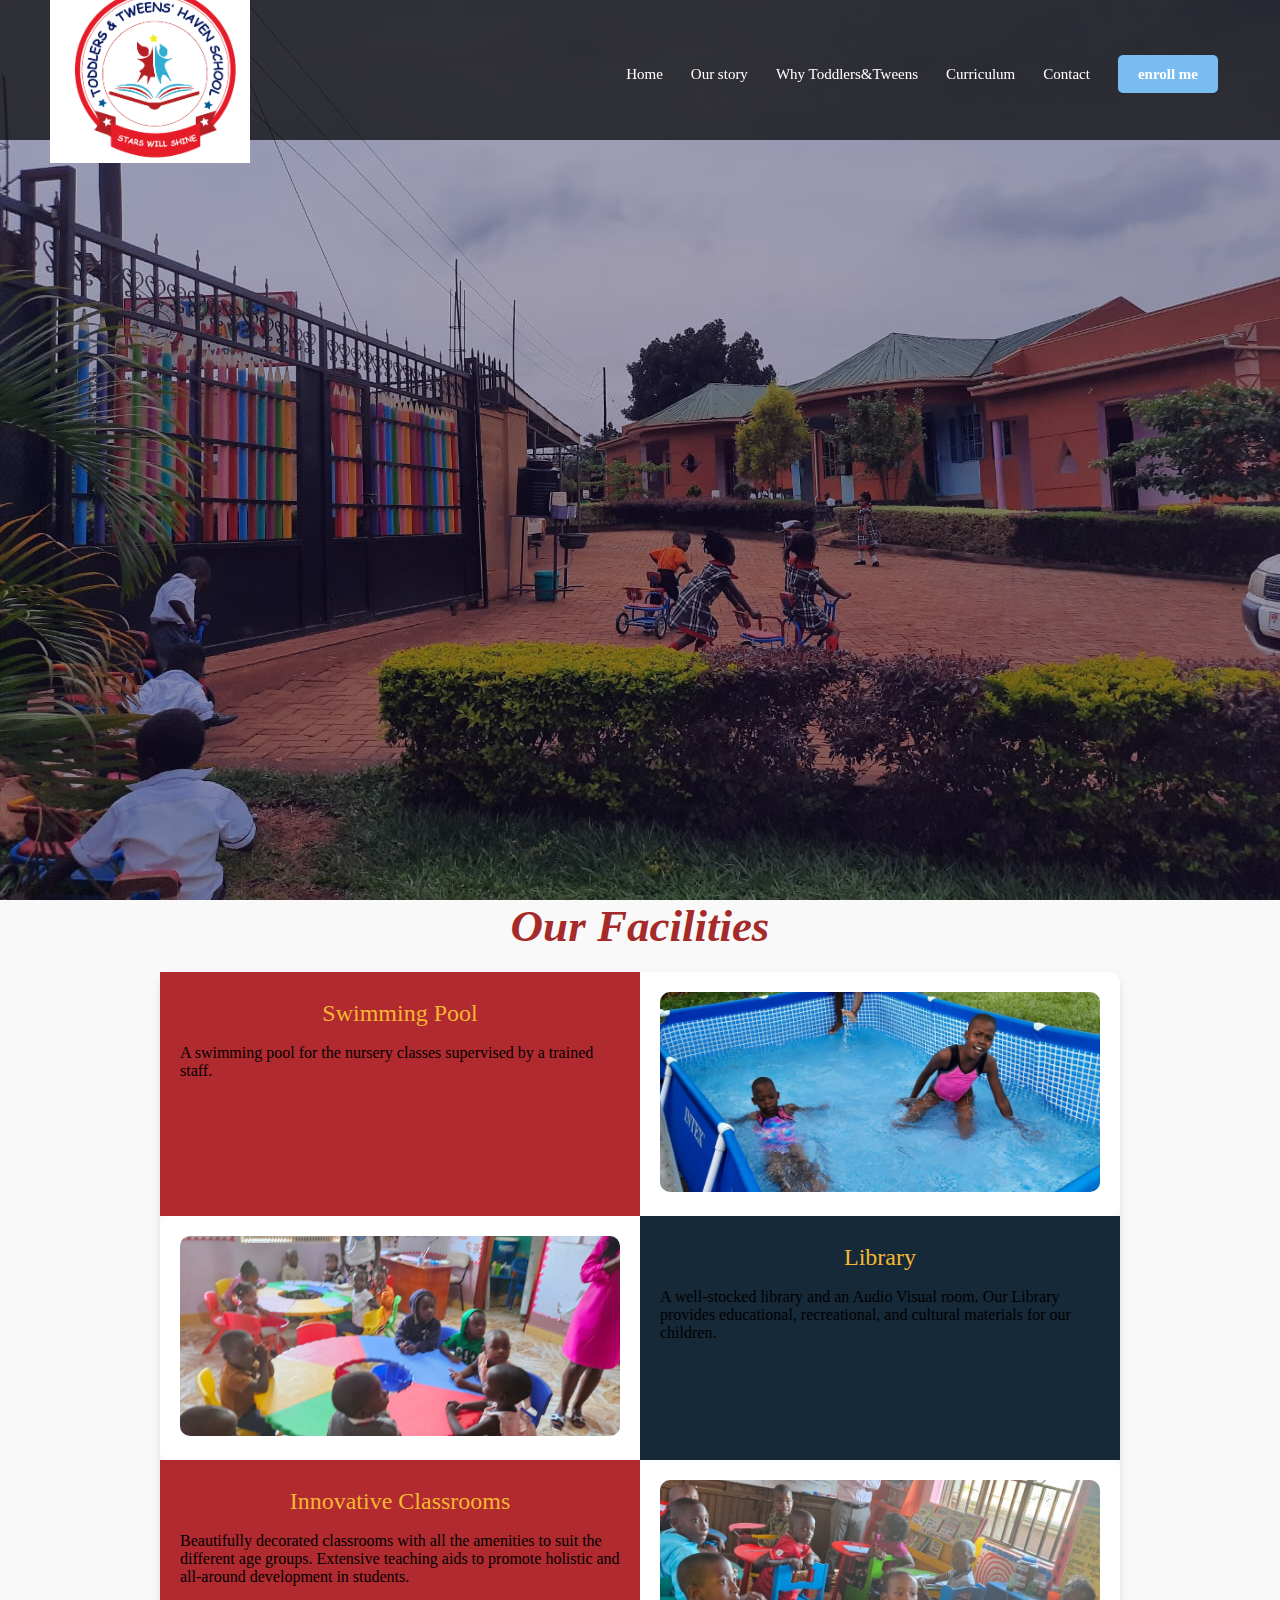
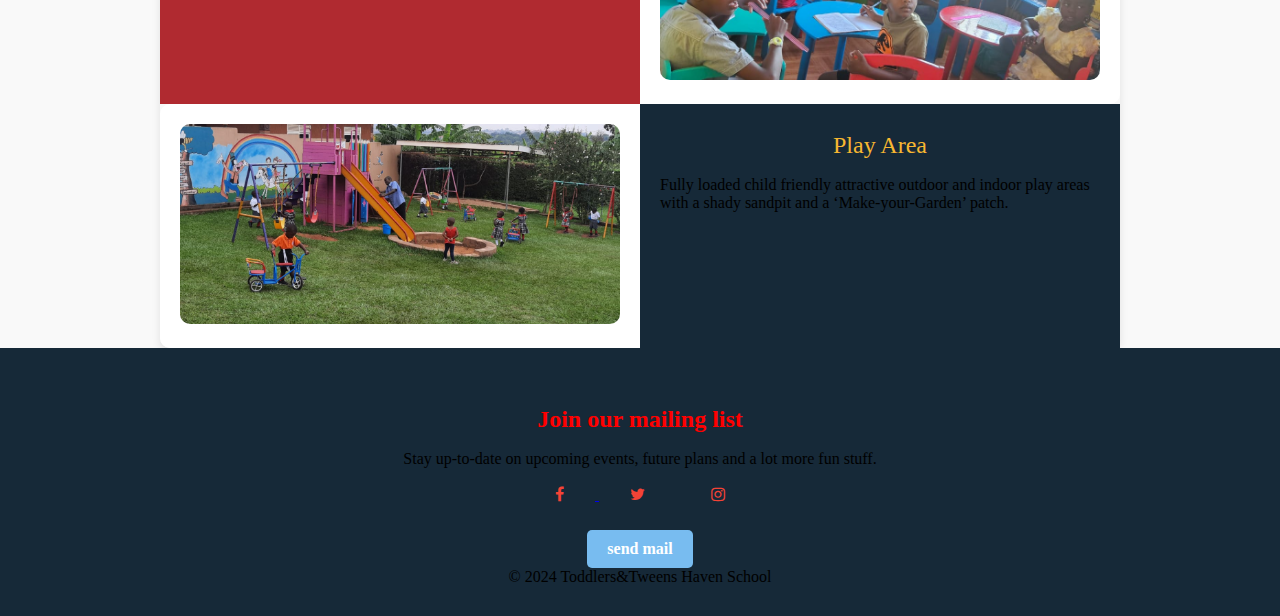
<file: our facilities.html>
<!DOCTYPE html>
<html>
    <head>
            <meta charset="UTF-8">
            <meta http-equiv="X-UA-Compatible" content="IE=edge">
            <meta name="viewport" content="width=device-width, initial-scale=1.0">
            <title>Toddlers & Tweens'
                Haven Nursery and
                Primary School</title>
                <link rel="icon" type="image/png" href="images/Screenshot 2024-02-14 223741.png">
            <link rel="stylesheet" href="style.css">
            <link rel="preconnect" href="https://fonts.gstatic.com">
            <link href="https://fonts.googleapis.com/css2?family=poppins:wght@100;200;300;400;600;700&display=swap" rel="stylesheet">
            <link rel="stylesheet" href="https://stackpath.bootstrapcdn.com/font-awesome/4.7.0/css/font-awesome.min.css">
        </head>
        
    <body>
            <section class="sub-header3">
                <nav>
                    <img src="images/Screenshot 2024-02-14 223741.png" class="logo">
                    <div class="nav-links" id="nav-links">
                        <i class="fa fa-times" onclick="hideMenu()"></i>
                        <ul>
                            <li><a href="index.html">Home</a></li>
                        <li class="hometest"><a href="our story.html">Our story</a>
                            <ul class="homechild" style="position: absolute; top: 100%; background-color: #ccc; z-index: 20;">
                                <li><a href="our team.html">our Team</a></li>
                                
                            </ul>
                        </li>
                        <li class="hometest"><a href="why Toddlers&Tweens.html">Why Toddlers&Tweens</a>
                            <ul class="homechild" style="position: absolute; top: 100%; background-color: #ccc; z-index: 20;">
                                <li><a href="our facilities.html">our facilities</a></li>
                                
                            </ul>
                        </li>
                        <li class="hometest"><a href="curriculum.html">Curriculum</a>
                            <ul class="homechild" style="position: absolute; top: 100%; background-color: #ccc; z-index: 20;">
                                <li><a href="national primary.html">national primary</a></li>
                                <li><a href="pre nataional primary.html">pre national primary</a></li>
                            </ul>
                        </li>
                        <li><a href="contact.html">Contact</a></li>
                        <li><form><button type="submit" class="submit-btn"><a href="app.html">enroll me</a></button></form></li>
                                </ul>
                            </li>
                            
                            
                        </ul>
                    </div>
                    <i class="fa fa-bars" onclick="showMenu()"></i>
                </nav>
                
            </section>










<!---------------------------------------------------features------------------------------------>
<section class="features">
    <h1>Our Facilities</h1>
    <div class="container">
       <!-- <div class="box" > -->
        <div class="item">
            <div class="text">
                <h2>Swimming Pool</h2>
                <p1>A swimming pool for the nursery classes supervised by a trained staff.</p1>
            </div>
            <div class="image"><img src="images/IMG-20240611-WA0102.jpg" alt="Swimming Pool"></div>
        </div>
       <!-- </div> -->
        <div class="item">
            <div class="image"><img src="images/IMG-20240611-WA0036.jpg" alt="Library"></div>
            <div class="text">
                <h2>Library</h2>
                <p1>A well-stocked library and an Audio Visual room. Our Library provides educational, recreational, and cultural materials for our children.</p1>
            </div>
        </div>
        <div class="item">
            <div class="text">
                <h2>Innovative Classrooms</h2>
                <p1>Beautifully decorated classrooms with all the amenities to suit the different age groups. Extensive teaching aids to promote holistic and all-around development in students.</p1>
            </div>
            <div class="image"><img src="images/IMG-20240611-WA0037.jpg" alt="Innovative Classrooms"></div>
        </div>
        <div class="item">
            <div class="image"><img src="images/IMG-20240611-WA0092.jpg" ></div>
            <div class="text">
                <h2>Play Area</h2>
                <p1>Fully loaded child friendly attractive outdoor and indoor play areas with  a shady sandpit and a ‘Make-your-Garden’ patch.</p1>
            </div>
        </div>
        
    </div>
</section>
















         <!-- <div class="column">
            <img src="images/IMG-20240611-WA0043.jpg" alt="Swimming Pool">
            <div class="text-overlay"> 
                 <h2>Swimming Pool</h2>
                <p1>A swimming pool for the nursery classes supervised by a trained adult.</p1> 
            </div>
        </div>
        <div class="column">
            <img src="images/IMG-20240611-WA0048.jpg" alt="Innovative Classrooms">
            <div class="text-overlay">
              <h2>Innovative Classrooms</h2>
               <p1>Tastefully decorated classrooms with all the amenities to suit the different age groups. Extensive teaching aids to promote holistic and all-round development is available.</p1> 
            </div>
        </div>
        <div class="column">
            <img src="images/IMG-20240611-WA0048.jpg" alt="Innovative Classrooms">
            <div class="text-overlay">
                <h2>Innovative Classrooms</h2> 
                <p1>Tastefully decorated classrooms with all the amenities to suit the different age groups. Extensive teaching aids to promote holistic and all-round development is available.</p1> -->
            <!-- </div>
        </div>
        <div class="column">
            <img src="images/IMG-20240611-WA0048.jpg" alt="Innovative Classrooms">
            <div class="text-overlay">
                 <h2>Innovative Classrooms</h2> 
                <p1>Tastefully decorated classrooms with all the amenities to suit the different age groups. Extensive teaching aids to promote holistic and all-round development is available.</p1> 
            </div>
        </div>
        <div class="column">
            <img src="images/IMG-20240611-WA0048.jpg" alt="Innovative Classrooms">
            <div class="text-overlay">
                <h2>Innovative Classrooms</h2>
                <p1>Tastefully decorated classrooms with all the amenities to suit the different age groups. Extensive teaching aids to promote holistic and all-round development is available.</p1>
            </div>
        </div> --> 
    </div> 

</section>
                        <!-----------------------------------footer------------------------>
<section class="footer">
    <h2>Join our mailing list</h2>
    <p1>Stay up-to-date on upcoming events, future plans and a lot more fun stuff.</p1>
    <div class="icons">
        <a href="https://www.facebook.com/profile.php?id=100087004612577" target="_blank">
            <i class="fa fa-facebook-f"></i>
        </a>
        <i class="fa fa-twitter"></i>
        <i class="fa fa-instagram"></i>
    </div>
        <form><button type="submit" class="submit-btn"><a href="mailto:toddlershavenkindergarten1@gmail.com">send mail</a></button></form>
    <p1>&copy; 2024 Toddlers&Tweens Haven School</p1>
</section>
            


<!-----------------------------javascript for Toggle menu---------------------->
<script src="javascript.js"></script>


    </body>
</html>
</file>
<file: style.css>
*{
    margin: 0;
    box-sizing: border-box;
    font-family:Comic Sans MS;
}

.hero{
    width: 100%;
    height: 100vh;
    
    position: relative;
    padding: 0 5%;
    display: flex;
    align-items: center;
    justify-content: center;
}

nav{
    width: 100%;
    position: fixed;
    background-color: rgba(0, 0, 0, 0.7); 
  z-index: 700;
  height: 140px; 
    top: 0;
    left: 0;
    padding: 20px 8%;
    display: flex;
    align-items: center;
    justify-content: space-between;
}
nav .logo{
    width: 200px;
    
}
nav 


.nav-links{
    flex: 1;
    text-align: right;
}
.nav-links ul li{
    list-style: none;
    display: inline-block;
    padding: 8px 12px;
    position: relative;
}
.nav-links ul li a{
    text-decoration: none;
    color: white;
    font-size: 15px;
}
.nav-links ul li::after{
    content: '';
    width: 0%;
    height: 2px;
    
    display: block;
    margin: auto;
    transition: 0.5s;
}
.nav-links ul li:hover::after{
    width: 100%;
}
.text-box{
    text-align: center;

}
.text-box h1{
    font-size: 20px;
    color: white;
    font-weight: 600;
    transition: 0.5s;
} 
.text-box p{
    color: white; 
    font-size: 40px; 
}
.text-box h1:hover{
    -webkit-text-stroke: 2px white;
    color: transparent;
}

.homechild {
    display: none;
}

.hometest {
    position: relative;
}
.hometest:hover .homechild {
    display: block;
}
form{
    display: flex;
    justify-content: center;
    align-items: center;
}

.cta {
    position: relative;
    display: inline-block;
    padding: 12px 24px;
    
    background-image: url(images/WhatsApp\ Image\ 2024-02-10\ at\ 12.51.00_951e1edd.jpg); /* or any background color */
    color: red; /* Text color */
    font-size: 16px; /* Adjust font size */
    text-transform: uppercase;
    text-align: center;
    text-decoration: none;
    line-height: normal;

}

.cta span {
    display: inline-block;
    vertical-align: middle;
}

.cta:hover {
    /* Hover background color */
    color: #fff; /* Hover text color */
}

.cta:before {
    content: "";
    display: inline-block;
    vertical-align: middle;
    height: 100%;
}


nav {
    display: flex;
    justify-content: space-between;
    align-items: center;
    padding: 20px 50px;
    
}
nav .fa{
    display: none;
}
.fa-bars, .fa-times {
    display: none;
    color: white;
    font-size: 28px;
    cursor: pointer;
}
.fa-times {
    position: absolute;
    top: 20px;
    right: 20px;
    font-size: 24px;
    cursor: pointer;
}

@media(max-width: 700px){
    .text-box h1{
        font-size: 25px;
    }
    .nav-links ul li{
        display: block;
    }
    .nav-links{
        position: fixed;
        background: #f44336;
        height: 100vh;
        width: 200px;
        top: 0;
        right: -200px;
        text-align: left;
        z-index: 2;
        transition: 1s;
        background-color: #b02a30;
    }
    nav .fa{
        display: block;
        color: white;
        margin: 10px;
        font-size: 22px;
        cursor: pointer;
    }
    .nav-links ul{
        padding: 30px;
    }
}
.fa-bars {
    display: block;
}

.fa-times {
    display: block;
}

.back-video{
    position: absolute;
    right: 0;
    bottom: 0;
    z-index: -1;
}
@media (min-aspect-ratio: 16/9){
    .back-video{
        width: 100%;
        height: auto;
    }
}
@media (max-aspect-ratio: 16/9){
    .back-video{
        width: auto;
        height: 100%;
    }
 }
/*--------------------------------------------------------our story--------------------------*/
.header{
    width: 100%;
    height: 100vh;
    background-image: linear-gradient(rgba(12, 3, 51, 0.3),rgba(12,3,51,0.3)),url(images/IMG-20240611-WA0095.jpg);
    position: relative;
    background-position: center;
    background-size: cover;
    align-items: center;
    justify-content: center;
}
/*-----------------------------------story-----------------------*/
.story{
    width: 80%;
    margin: auto;
    text-align: center;
    padding-top: 50px;
}
h1{
    font-size: 45px;
    font-weight: 600;
    font-style: italic;
    color: brown;
    text-align: center;

}
.storyh2{
    font-size: 20px;
    font-weight: 300;
    color: brown;
    line-height: 22px;
    padding-top: 30px;
}
p{
    font-size: 50px;
    font-weight: 600;
    color: brown;
    padding-top: 10px;
    transition: 1s;
}
p:hover{
    -webkit-text-stroke: 2px white;
    color: #162938;
}
.row{
    margin-top: 5%;
    display: flex;
    justify-content: space-between;
}
.story-col{
    flex-basis: 31%;
    background: #fff3f3;
    border-radius: 10px;
    margin-bottom: 5%;
    padding: 20px 12px;
    box-sizing: border-box;
    transition: 0.5s;
}
h3{
    text-align: center;
    font-weight: 600;
    margin: 10px 0;
}
.story-col:hover{
    box-shadow: 0 0 20px 0px rgba(0,0,0,0.2);
}
@media(max-width: 700px){
    .row{
        flex-direction: column;
    }
}


/*-----------------------------testimonials-section-------------------------------*/
body {
    font-family: Arial, sans-serif;
    margin: 0;
    padding: 0;
    background-color: #f9f9f9;
}

.testimonials-section {
    text-align: center;
    padding: 20px;
}

.testimonials-section h2 {
    color: #8c2d3e;
    font-size: 24px;
    margin-bottom: 20px;
    border-bottom: 2px dashed #f7b731;
    display: inline-block;
    padding-bottom: 10px;
}

.testimonial {
    display: flex;
    justify-content: center;
    align-items: center;
    margin: 20px 0;
    background-color: #fff;
    
    border-radius: 10px;
    overflow: hidden;
    position: relative;
}

.logo1 {
    flex: 1;
    padding: 20px;
}

.logo1 img {
    width: 150px;
}

.testimonial-content {
    flex: 2;
    text-align: left;
    padding: 20px;
    position: relative;
}

.testimonial-image {
    width: 100px;
    height: 100px;
    overflow: hidden;
    border-radius: 50%;
    margin: 0 auto;
    position: absolute;
    top: -50px;
    left: 50%;
    transform: translateX(-50%);
}

.testimonial-image img {
    width: 100%;
    height: auto;
}

.testimonial-text {
    background-color: rgba(128, 128, 128, 0.8);
    padding: 20px;
    border-radius: 10px;
    margin-top: 60px; /* Increased margin-top to ensure space for the image */
}

.testimonial-text p1 {
    color: #fff; /* Corrected to use <p> instead of <p1> */
    margin: 0;
    font-size: 16px;
}

.testimonial-author {
    text-align: center;
    margin-top: 10px;
    font-weight: bold;
    color: #8c2d3e;
}

/*------------------education--------------------*/
.header2{
    width: 100%;
    height: 100vh;
    background-image: linear-gradient(rgba(12, 3, 51, 0.3),rgba(12,3,51,0.3)),url(images/IMG-20240611-WA0097.jpg);
    position: relative;
    background-position: center;
    background-size: cover;
    align-items: center;
    justify-content: center;
}
.education{
    width: 80%;
    margin: auto;
    text-align: center;
    padding-top: 50px;
}
.education h2{
    color: brown;
}

.container2 {
    display: grid;
    grid-template-columns: repeat(3, 1fr); /* Two columns layout */
    gap: 20px;
    max-width: 1200px;
    margin: 0 auto;
    width: 75%;
    box-shadow: 0 4px 8px rgba(0, 0, 0, 0.1);
    border-radius: 10px;
    padding: 20px;
    box-sizing: border-box;
}

.column {
    padding: 10px;
    text-align: left;
}

.column p,
.column ul {
    font-size: 1em;
    line-height: 1.5;
    color: #333;
}

.column ul {
    padding-left: 20px;
}

.column ul li {
    margin-bottom: 10px;
}

@media (max-width: 768px) {
    .container2 {
        grid-template-columns: 1fr; /* Stack columns on smaller screens */
    }

    .column {
        padding: 10px;
    }

    .container2 {
        width: 90%;
    }
}

@media (max-width: 480px) {
    .column {
        padding: 5px;
    }

    .container2 {
        width: 100%;
    }
    .education h1 {
        font-size: 1.5em;  /* Adjust font size for smaller screens */
        padding: 10px;     /* Adjust padding for better fit */
        margin-bottom: 15px; /* Adjust margin for smaller screens */
    }
}


.education h1 {
    font-size: 2em;
    text-align: center;
    color: brown;
    margin-bottom: 20px;
}

/*-------------------------------------call to action-------------------------------*/
.cta {
    text-align: center;
    padding: 20px;
    background-color: #ffffff;
    
    border-radius: 10px;
    margin: 60px;
}

.director-message-section h2 {
    color: #333;
    font-size: 24px;
    margin-bottom: 20px;
}

.director-message {
    display: flex;
    justify-content: center;
    align-items: flex-start;
    background: rgba(0, 0, 0, 0.7); /* Background color for the content */
    padding: 20px;
    border-radius: 10px;
    width: 80%;
    margin: auto;
    color: #ffffff;
}

.director-image {
    flex: 1;
    text-align: center;
}

.director-image img {
    width: 150px;
    height: 150px;
    border-radius: 50%;
    border: 5px solid #ffffff; /* White border around the image */
}

.director-name {
    font-weight: bold;
    margin-top: 10px;
    font-size: 18px;
}

.director-title {
    color: #f7b731;
    margin-top: 5px;
}

.message-content {
    flex: 2;
    text-align: left;
    padding: 20px;
    position: relative;
}

.message-content h3 {
    color: #f7b731;
    font-size: 20px;
}

.message-content p {
    margin: 10px 0;
}

.contact-icons {
    margin-top: 20px;
    text-align: center;
}

.contact-icons i {
    font-size: 20px;
    margin: 0 10px;
    color: #f7b731;
}
@media(max-width: 700px){
    .cta h1{
        font-size: 24px;
    }
}
@media(max-width: 480px){
    .director-message{
        width: 100%;
        flex-direction: column;
    }
}

/*-----------------------------footer----------------------*/
.footer{
    width: 100%;
    text-align: center;
    padding: 30px;
    background-color: #162938;

}
.footer h2{
    margin-bottom: 20px;
    margin-top: 20px;
    font-weight: 600;
}
.icons .fa{
    color: #f44336;
    margin: 0 13px;
    cursor: pointer;
    padding: 18px;
    cursor: pointer;
}




.submit-btn {
    margin-top: 10px;
    align-items: center;
}

.action-btn {
    margin-top: 10px;
}

@media(max-width: 700px){
    .footer h2{
        font-size: 24px;
    }
}

/*----------------------------------------our team-------------------------------*/
.sub-header{
    width: 100%;
    height: 100vh;
    background-image: linear-gradient(rgba(12, 3, 51, 0.3),rgba(12,3,51,0.3)),url(images/FB_IMG_1713483594807.jpg);
    position: relative;
    background-position: center;
    background-size: cover;
    align-items: center;
    justify-content: center;
}
/*-----------------------------------team-----------------------*/
.team{
    max-width: 800px;
    margin: 20px auto;
    background-color: #fff;
    text-align: center;
    padding-top: 20px;
    box-shadow: 0 0 10px rgba(0,0,0,0.1);
    border-radius: 10px;
}
.team-members{
    display: flex;
    justify-content: space-around;
    flex-wrap: wrap;
}
.member{
    margin: 15px;
    text-align: center;
}
.member img{
    width: 150px;
    height: 150px;
    border-radius: 50%;
    object-fit: cover;
    margin-bottom: 10px;
}
.member h2{
    margin: 10px 0 5px 0;
    font-size: 1.2em;
}
.memberp1{
    color: #777;
    font-size: 1em;

}
h1{ 
    font-size: 45px;
    font-weight: 600;
    font-style: italic;
    color: brown;
    margin-bottom: 20px;

}
h2{
    font-size: 1.5em;
    font-weight: 300;
    color: brown;
    line-height: 22px;
    padding-top: 10px;
    
}

/*----------------------------------------why-------------------------------*/
.header1{
    width: 100%;
    height: 100vh;
    background-image: linear-gradient(rgba(12, 3, 51, 0.3),rgba(12,3,51,0.3)),url(images/learning.jpg);
    position: relative;
    background-position: center;
    background-size: cover;
    align-items: center;
    justify-content: center;
    padding: 20px;
}
.education{
    max-width: 800px;
    margin: 20px auto;
    background-color: #fff;
    text-align: center;
    padding-top: 20px;
    border-radius: 8px;
}
/*-----------------------------------------------features------------------------------*/
.sub-header3{
    width: 100%;
    height: 100vh;
    background-image: linear-gradient(rgba(12, 3, 51, 0.3),rgba(12,3,51,0.3)),url(images/IMG-20240611-WA0095.jpg);
    position: relative;
    background-position: center;
    background-size: cover;
    align-items: center;
    justify-content: center;
}


.container {
    display: flex;
    flex-direction: column;
    max-width: 1200px;
    margin: 0 auto;
    width: 75%;
    box-shadow: 0 4px 8px rgba(0, 0, 0, 0.1);
    border-radius: 10px;
}

.box {
    display: grid;
    justify-content: center;
    align-items: center;
    background-color: #fff;
    box-shadow: 0 4px 8px rgba(0, 0, 0, 0.1);
    border-radius: 10px;
    overflow: hidden;
    margin: 20px 0;
    width: 80%;
    max-width: 800px;
}

.item {
    display: grid;
    grid-template-columns: repeat(2, 1fr);
    align-items: center;
    background-color: #fff;
    border-radius: 10px;
    
}

.text {
    padding: 20px;
    height: 100%;
}
.text h2{
    color:#f7b731;
}

.item:nth-child(odd) .text {
    order: 1;
    background-color: #b02a30;
}

.item:nth-child(odd) .image {
    order: 2;
}

.item:nth-child(even) .text {
    order: 2;
    background-color: #162938;
}

.item:nth-child(even) .image {
    order: 1;
}

.image {
    padding: 20px;
}

.image img {
    width: 100%;
    max-height: 200px; /* Adjust this value as needed */
    height: auto;
    object-fit: cover;
    border-radius: 10px;
}

@media (max-width: 768px) {
    .item {
        grid-template-columns: 1fr;
    }

    .text,
    .image {
        order: unset;
    }

    .image img {
        max-height: 150px; /* Adjust this value as needed */
    }
}

@media (max-width: 480px) {
    .container{
        width: 90%;
    }

    .box {
        width: 100%;
        margin: 10px 0;
    }

    .image img {
        max-height: 100px; /* Adjust this value as needed */
    }
}
/*-----------------------------------------curriculum---------------------------*/
.sub-header1{
    width: 100%;
    height: 100vh;
    background-image: linear-gradient(rgba(12, 3, 51, 0.3),rgba(12,3,51,0.3)),url(images/yes.jpg);
    position: relative;
    background-position: center;
    background-size: cover;
    align-items: center;
    justify-content: center;
}
.curriculum{
    max-width: 800px;
    margin: 20px auto;
    background-color: #fff;
    text-align: center;
    padding: 20px;
    border-radius: 10px;
}
.curriculum h5{
    color: brown;
    font-size: 20px;
}

.container1 {
    display: grid;
    grid-template-columns: repeat(2, 1fr); /* Two columns */
    gap: 20px; /* Gap between columns */
}

.column1 {
    background-color: #fff;
    border-radius: 8px;
    margin: 20px;
    padding: 20px;
    width: 300px;
    text-align: left;
    
}

.column1 h5 {
    font-size: 20px;
    margin-bottom: 10px;
    text-align: center;
    color: brown;
}

.column1 p {
    font-size: 1em;
    color: #666;
    line-height: 1.6;
}



@media (max-width: 768px) {
    .container1 {
        grid-template-columns: 1fr; /* One column on smaller screens */
        gap: 10px; /* Reduce gap between columns */
    }

    .column1 {
        padding: 15px;
    }
}

@media (max-width: 480px) {
    .column1 {
        padding: 10px;
    }
}

/*----------------------------------------------------------call to action 1------------------*/
.cta1 {
    width: 100%;
    height: 100vh;
    background-color: gray;
    position: relative;
    background-position: center;
    background-size: cover;
    display: flex;
    align-items: center;
    justify-content: center;
    padding: 20px;
    flex-direction: column;
    box-sizing: border-box;
    
}
.cta1 h2 {
    color: brown;
    margin-bottom: 4px;
    padding: 10px;
    font-size: 20px;
    text-align: center;
}
.cta1 p {
    color: #fff3f3;
    font-size: 15px;
    font-weight: 400;
    padding-top: 10px;
    transition: 1s;
    text-align: center;
}

@media(max-width: 480px) {
    .cta1 {
        padding: 10px;
    }
    .cta1 h2 {
        font-size: 18px;
        padding: 8px;
    }
    .cta1 p {
        font-size: 14px;
        padding-top: 8px;
    }
}

h2 {
    text-align: center;
}

.table {
    width: 100%;
    border-collapse: collapse;
    font-size: 1em;
    min-width: 400px;
    border: 1px solid brown;
    background-color: rgba(255, 255, 255, 0.9);
    padding: 20px;
    border-radius: 8px;
    margin: 20px auto;
    overflow-x: auto;
    box-sizing: border-box;
}

.table th, .table td {
    padding: 10px 11px;
    border: 1px solid rgb(116, 97, 97);
    text-align: left;
}

.table th {
    background-color: grey;
    color: white;
}

.table tr:nth-of-type(even) {
    background-color: #f2f2f2;
}

.table tr:hover {
    background-color: rgb(100, 85, 85);
    color: white;
}

@media(max-width: 480px) {
    .table {
        font-size: 14px;
        padding: 10px;
        min-width: 100%;
    }
    .table th, .table td {
        padding: 8px;
    }
    .table th {
        font-size: 12px;
    }
    .table td {
        font-size: 12px;
    }
    .table {
        padding: 5px;
    }
    table th, table td {
        padding: 5px;
    }
    table {
        margin: 10px 0;
    }
    .table th, .table td {
        padding: 6px 8px;
        text-align: left;
    }
}


/*-------------------------contact us page------------------------------------*/
.header6{
    width: 100%;
    height: 100vh;
    background-image: linear-gradient(rgba(12, 3, 51, 0.3),rgba(12,3,51,0.3)),url(images/IMG-20240611-WA0092.jpg);
    position: relative;
    background-position: center;
    background-size: cover;
    align-items: center;
    justify-content: center;
}

.location {
    width: 80%;
    margin: auto;
    padding: 80px 0;
}

.location iframe {
    width: 100%;
}

.contact-us {
    width: 80%;
    margin: auto;
}

.contact-col {
    flex-basis: 48%;
    margin-bottom: 30px;
}

.contact-col div {
    display: flex;
    align-items: center;
    margin-bottom: 40px;
}

.contact-col div .fa {
    font-size: 28px;
    color: brown;
    margin: 10px;
    margin-right: 30px;
}

.contact-col div p {
    padding: 0; /* Changed p1 to p */
}

.contact-col div h6 {
    font-size: 20px;
    margin-bottom: 5px;
    color: darkgray;
    font-weight: 400;
}

.contact-col input,
.contact-col textarea {
    width: 100%;
    padding: 15px;
    margin-bottom: 17px;
    outline: none;
    border: 1px solid #ccc;
    box-sizing: border-box;
}

button {
    background-color:  rgb(121, 188, 255);
    color: white;
    padding: 10px 20px;
    border: none; /* Changed border to none */
    border-radius: 5px;
    cursor: pointer;
    font-size: 16px;
    font-weight: bold;
    line-height: normal;
    display: inline-block;
    text-align: center;
    vertical-align: middle;
    text-decoration: none;
}

button:hover {
    background-color: yellow; /* Changed background color on hover */
}

.submit-btn,
.action-btn {
    margin-top: 10px;
}

@media (max-width: 480px) {
    .location,
    .contact-us {
        width: 100%; /* Adjusted width to 100% for smaller screens */
        padding: 40px 0; /* Reduced padding for smaller screens */
    }

    .contact-col {
        flex-basis: 100%; /* Full width for contact columns on smaller screens */
        margin-bottom: 20px; /* Reduced margin for smaller screens */
    }

    .contact-col div .fa {
        font-size: 24px; /* Smaller icon size for smaller screens */
        margin-right: 20px; /* Adjusted margin for smaller screens */
    }

    .contact-col div h6 {
        font-size: 10px; /* Reduced font size for heading on smaller screens */
        margin-bottom: 3px; /* Adjusted margin for smaller screens */
    }

    .contact-col input,
    .contact-col textarea {
        padding: 12px; /* Smaller padding for inputs on smaller screens */
    }

    button {
        padding: 8px 16px; /* Smaller padding for button on smaller screens */
        font-size: 14px; /* Reduced font size for button on smaller screens */
        text-decoration: none;
    }
}



/*-----------------------------------------------------------pre--------------------------------------------*/
.sub-header2{
    width: 100%;
    height: 100vh;
    background-image: linear-gradient(rgba(12, 3, 51, 0.3),rgba(12,3,51,0.3)),url(images/IMG-20240611-WA0042.jpg);
    position: relative;
    background-position: center;
    background-size: cover;
    align-items: center;
    justify-content: center;
}
.features-container {
    display: grid;
    grid-template-columns: repeat(auto-fit, minmax(200px, 1fr));
    gap: 20px;
    padding-top: 50px;
    box-sizing: border-box;
}

.feature {
    position: relative;
    overflow: hidden;
    border-radius: 8px;
    box-shadow: 0 0 10px rgba(0, 0, 0, 0.1);
}

.feature img {
    width: 100%;
    height: auto;
    display: block;
}

.text-overlay {
    position: absolute;
    bottom: 0;
    left: 0;
    width: 100%;
    background: rgba(0, 0, 0, 0.5);
    color: white;
    padding: 10px;
    box-sizing: border-box;
    text-align: center;
}

.text-overlay h3 {
    margin: 0;
    font-size: 1.2em;
}

.text-overlay p {
    margin: 5px 0 0;
    font-size: 0.9em;
}

.menu-container {
    background-color: rgba(255, 255, 255, 0.9);
    padding: 20px;
    border-radius: 8px;
    width: 80%;
    max-width: 800px;
    margin: 20px auto;
    box-sizing: border-box;
}

h2 {
    text-align: center;
    margin-bottom: 20px;
    color: red;
}

table {
    width: 100%;
    border-collapse: collapse;
    font-size: 1em;
    min-width: 300px;
    border: 1px solid brown;
    background-color: rgba(255, 255, 255, 0.9);
    padding: 10px;
    border-radius: 8px;
    margin: 20px auto;
    overflow-x: auto;
    box-sizing: border-box;
}

thead {
    background-color: #333;
    color: #fff;
}

th, td {
    padding: 10px;
    text-align: center;
    border: 1px solid #ddd;
}

tbody tr:nth-child(even) {
    background-color: #f9f9f9;
}

@media(max-width: 768px) {
    .features-container {
        grid-template-columns: repeat(auto-fit, minmax(150px, 1fr));
        gap: 15px;
        padding: 15px;
    }

    .feature {
        border-radius: 8px;
        box-shadow: 0 0 8px rgba(0, 0, 0, 0.1);
    }

    .text-overlay {
        padding: 8px;
    }

    .text-overlay h3 {
        font-size: 1.1em;
    }

    .text-overlay p {
        font-size: 0.8em;
    }

    .menu-container {
        padding: 15px;
        width: 90%;
    }

    h2 {
        font-size: 24px;
        margin-bottom: 15px;
    }

    table {
        font-size: 0.9em;
        min-width: 100%;
        padding: 8px;
    }

    th, td {
        padding: 8px;
    }

    thead {
        font-size: 14px;
    }
}

@media(max-width: 480px) {
    .features-container {
        grid-template-columns: repeat(auto-fit, minmax(100px, 1fr));
        gap: 10px;
        padding: 10px;
    }

    .feature {
        border-radius: 6px;
        box-shadow: 0 0 6px rgba(0, 0, 0, 0.1);
    }

    .text-overlay {
        padding: 5px;
    }

    .text-overlay h3 {
        font-size: 1em;
    }

    .text-overlay p {
        font-size: 0.7em;
    }

    .menu-container {
        padding: 10px;
        width: 100%;
        max-width: 100%;
        margin: 10px auto;
    }

    h2 {
        font-size: 20px;
        margin-bottom: 10px;
    }

    table {
        font-size: 0.8em;
        min-width: 100%;
        padding: 5px;
    }

    th, td {
        padding: 5px;
    }

    thead {
        font-size: 12px;
    }
}


/*----------------------------------------------application-form-----------------------------------------*/
.application-form {
    max-width: 800px;
    margin: 20px auto;
    padding: 20px;
    background: lightblue;
    border-radius: 10px;
    box-shadow: 0 0 15px rgba(0, 0, 0, 0.2);
}

.application-form h1 {
    text-align: center;
    color: #333;
    margin-bottom: 20px;
}

.application-form form {
    display: flex;
    flex-direction: column;
}

.application-form fieldset {
    margin-bottom: 20px;
    border: 1px solid yellow;
    padding: 15px;
    border-radius: 5px;
    background-color: #fff;
}

.application-form legend {
    font-weight: bold;
    margin-bottom: 10px;
    color: #333;
}

.application-form label {
    margin-bottom: 5px;
    font-weight: bold;
    color: #333;
}

.application-form input[type="text"],
.application-form input[type="email"],
.application-form input[type="date"],
.application-form input[type="number"],
.application-form input[type="radio"],
.application-form input[type="checkbox"],
.application-form select,
.application-form textarea {
    margin-bottom: 10px;
    padding: 10px;
    border: 1px solid #ccc;
    border-radius: 5px;
    width: 100%;
    background: #f9f9f9;
}

.application-form input[type="radio"],
.application-form input[type="checkbox"] {
    width: auto;
    margin-right: 10px;
    transform: scale(1.2); /* Makes the checkboxes slightly larger */
}

.application-form .checkbox-group {
    display: flex;
    align-items: center;
    margin-bottom: 10px;
}

.application-form .checkbox-group label {
    margin: 0 10px 0 0;
}

.application-form textarea {
    resize: vertical;
}

.application-form .submit-btn1 {
    background-color: red;
    color: white;
    padding: 10px;
    border: none;
    border-radius: 5px;
    cursor: pointer;
    font-size: 16px;
    font-weight: bold;
}

.application-form .submit-btn1:hover {
    background-color: blue;
    transition: background-color 0.3s ease;
}

.parent-info {
    display: flex;
    flex-wrap: wrap;
}

.parent-info label,
.parent-info input[type="text"],
.parent-info input[type="email"] {
    flex: 1 1 48%;
    margin-right: 2%;
}

.parent-info label:nth-child(even),
.parent-info input[type="text"]:nth-child(even),
.parent-info input[type="email"]:nth-child(even) {
    margin-right: 0;
}

.submit-btn {
    display: inline-block;
    padding: 10px 20px;
    color: white;
    background: #78bcf0;
    border: none;
    cursor: pointer;
    border-radius: 5px;
    font-size: 16px;
}

.submit-btn:hover {
    background: rgb(233, 40, 40);
    color: #333;
    font-size: 16px;
    transition: background 0.5s ease;
}

.submit-btn a {
    color: white;
    text-decoration: none;
}

/*-----------------------testimonial--------------------------------------------------------------------*/
.testimonial {
    text-align: center;
    padding: 20px;
    background-color: #ffffff;
    flex-direction: column;

    border-radius: 10px;
    margin: 20px;
}

.testimonial h2 {
    color: #333;
    font-size: 24px;
    margin-bottom: 20px;
}

.testimonial-container {
    position: relative;
    width: 70%;
    overflow: hidden;
}

.testimonial-slide {
    display: none;
    text-align: center;
    padding: 20px;
    transition: transform 0.5s ease-in-out;
}

.testimonial-slide img {
    width: 150px;
    height: 150px;
    border-radius: 50%;
    margin-bottom: 20px;
}

.testimonial-content {
    background-color: rgba(128, 128, 128, 0.8);
    padding: 20px;
    border-radius: 10px;
}

.testimonial-content .quote {
    color: #fff;
    margin: 0 0 10px 0;
    font-size: 16px;
}

.testimonial-content .role {
    font-weight: bold;
    color: #f7b731;
}

.testimonial-navigation {
    margin-top: 20px;
}

.testimonial-navigation .prev,
.testimonial-navigation .next {
    cursor: pointer;
    position: absolute;
    top: 50%;
    width: auto;
    padding: 16px;
    margin-top: -22px;
    color: transparent;
    font-weight: bold;
    font-size: 18px;
    transition: 0.6s ease;
    border-radius: 0 3px 3px 0;
    user-select: none;
}

.testimonial-navigation .next {
    right: 0;
    border-radius: 3px 0 0 3px;
}


.testimonial-navigation .prev {
    left: 0;
    border-radius: 3px 0 0 3px;
}

.testimonial-navigation .prev:hover,
.testimonial-navigation .next:hover {
    background-color: gray;
    color: white;
}

@media (max-width: 480px) {
    .testimonial-container {
        width: 100%;
    }
}
/*----------------------------------------call to action 2-------------------*/
.cta2 {
    width: 100%;
    height: 100vh;
    background-image: linear-gradient(rgba(12, 3, 51, 0.3),rgba(12,3,51,0.3)),url(images/FB_IMG_1713483848138.jpg);
    position: relative;
    background-position: center;
    background-size: cover;
    display: flex;
    align-items: center;
    justify-content: center;
    padding: 20px;
    flex-direction: column;
    box-sizing: border-box;
}
.cta2 h2 {
    color: brown;
    margin-bottom: 4px;
    padding: 10px;
    font-size: 20px;
    text-align: center;
}
.cta2 p {
    font-size: 15px;
    font-weight: 400;
    padding-top: 10px;
    transition: 1s;
    text-align: center;
}

@media(max-width: 480px) {
    .cta2 {
        padding: 10px;
    }
    .cta2 h2 {
        font-size: 18px;
        padding: 8px;
    }
    .cta2 p {
        font-size: 14px;
        padding-top: 8px;
    }
}

.table {
    width: 100%;
    border-collapse: collapse;
    font-size: 1em;
    min-width: 400px;
    border: 1px solid brown;
    background-color: rgba(255, 255, 255, 0.9);
    padding: 20px;
    border-radius: 8px;
    margin: 20px auto;
    overflow-x: auto;
    box-sizing: border-box;
}

.table th, .table td {
    padding: 10px 11px;
    border: 1px solid rgb(116, 97, 97);
    text-align: left;
}

.table th {
    background-color: grey;
    color: white;
}

.table tr:nth-of-type(even) {
    background-color: #f2f2f2;
}

.table tr:hover {
    background-color: rgb(100, 85, 85);
    color: white;
}

@media(max-width: 480px) {
    .table {
        font-size: 14px;
        padding: 10px;
        min-width: 100%;
    }
    .table th, .table td {
        padding: 8px;
    }
}




/*-----------------------------------fees------------------------------*/
.fees{
    max-width: 800px;
    margin: 20px auto;
    background-color: #fff;
    text-align: center;
    padding-top: 20px;
    border-radius: 8px;
    text-align: left;
}
</file>
